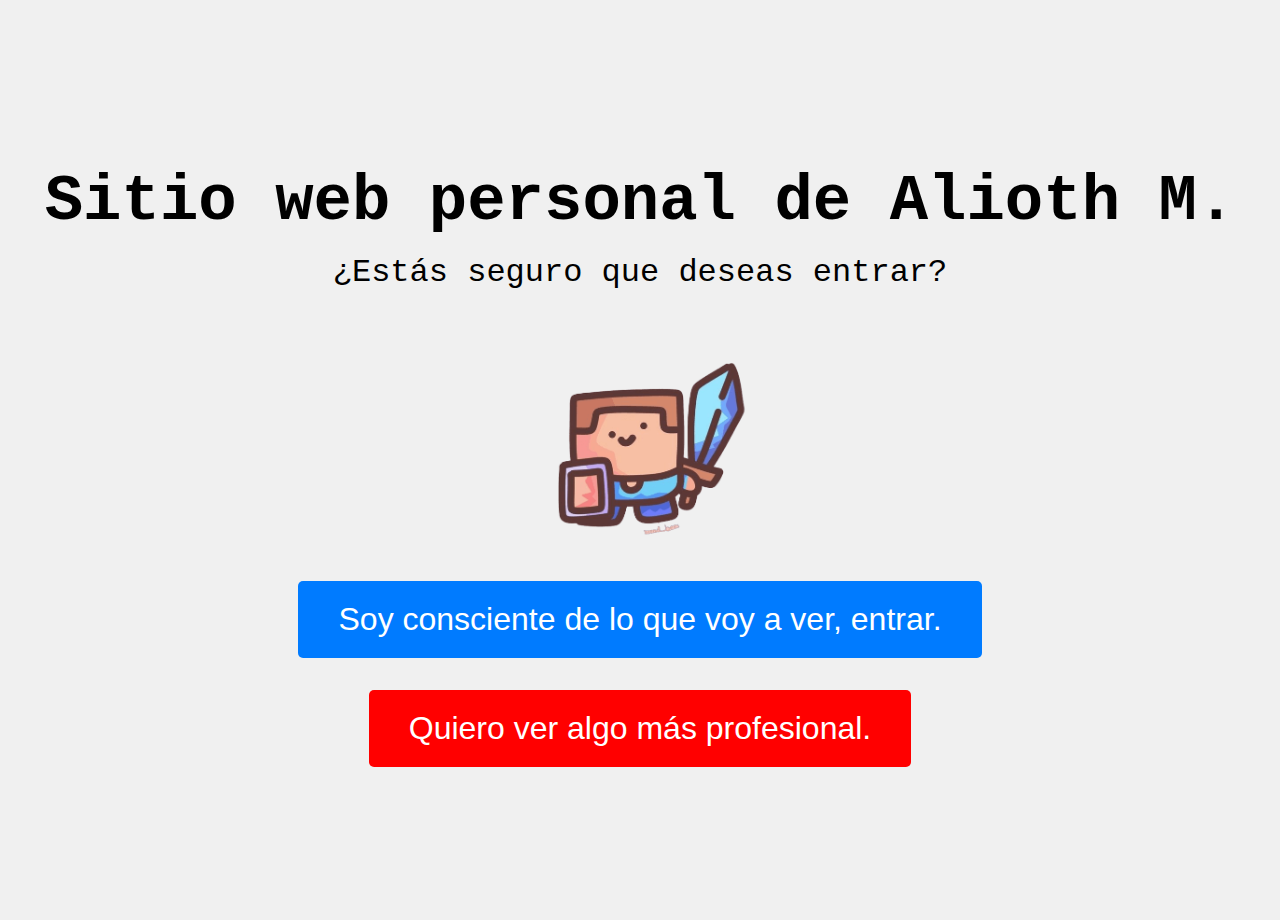
<file: index.html>
<!DOCTYPE html>
<html lang="en">
<head>
    <meta charset="UTF-8">
    <meta name="viewport" content="width=device-width, initial-scale=1.0">
    <title>Document</title>
    
    <style>
        body {
            font-family: 'Courier New', Courier, monospace;
            margin: 0;
            margin-top: 20px    ;
            padding: 0;
            display: flex;
            flex-direction: column;
            align-items: center;
            justify-content: center;
            text-align: center;
            height: 100vh;
            background-color: #f0f0f0;
        }

        h1 {
            font-size: 2rem;
            margin: 0.5rem;
        }

        p {
            font-size: 1rem;
            margin: 0.5rem;
        }

        img {
            width: 100%;
            max-width: 250px;
            height: auto;
            margin: 0.5rem;
        }

        button {
            padding: 0.5rem 1rem;
            font-size: 1rem;
            border: none;
            border-radius: 5px;
            background-color: #007bff;
            color: white;
            cursor: pointer;
            margin: 1rem;
            transition: background-color 0.3s ease;
        }

        button:hover {
            background-color: #0056b3;
        }
        #profesional{

            background-color: #ff0000;
        }
        #profesional:hover{
            background-color: #890303;
        }
      
        @media (min-width: 576px) {
            h1 {
                font-size: 2.5rem;
            }

            p {
                font-size: 1.25rem;
            }

            button {
                font-size: 1.25rem;
            }
        }

        @media (min-width: 768px) {
            h1 {
                font-size: 3rem;
            }

            p {
                font-size: 1.5rem;
            }

            button {
                font-size: 1.5rem;
                padding: 0.75rem 1.5rem;
            }
        }

        @media (min-width: 992px) {
            h1 {
                font-size: 3.5rem;
            }

            p {
                font-size: 1.75rem;
            }

            button {
                font-size: 1.75rem;
                padding: 1rem 2rem;
            }
        }

        @media (min-width: 1200px) {
            h1 {
                font-size: 4rem;
            }

            p {
                font-size: 2rem;
            }

            button {
                font-size: 2rem;
                padding: 1.25rem 2.5rem;
            }
        }
    </style>
</head>
<body>
    <h1>Sitio web personal de Alioth M.</h1>
    <p>¿Estás seguro que deseas entrar?</p>
    <img src="./file/img/steve.png" alt="Steve chiquito, creditos a quien corresponda.">
    <button onclick="window.location.href='inicio.html'">Soy consciente de lo que voy a ver, entrar.</button>
    
    <button id="profesional" window.location.href='inicio.html'">Quiero ver algo más profesional.</button>
</body>
</html>
</file>
